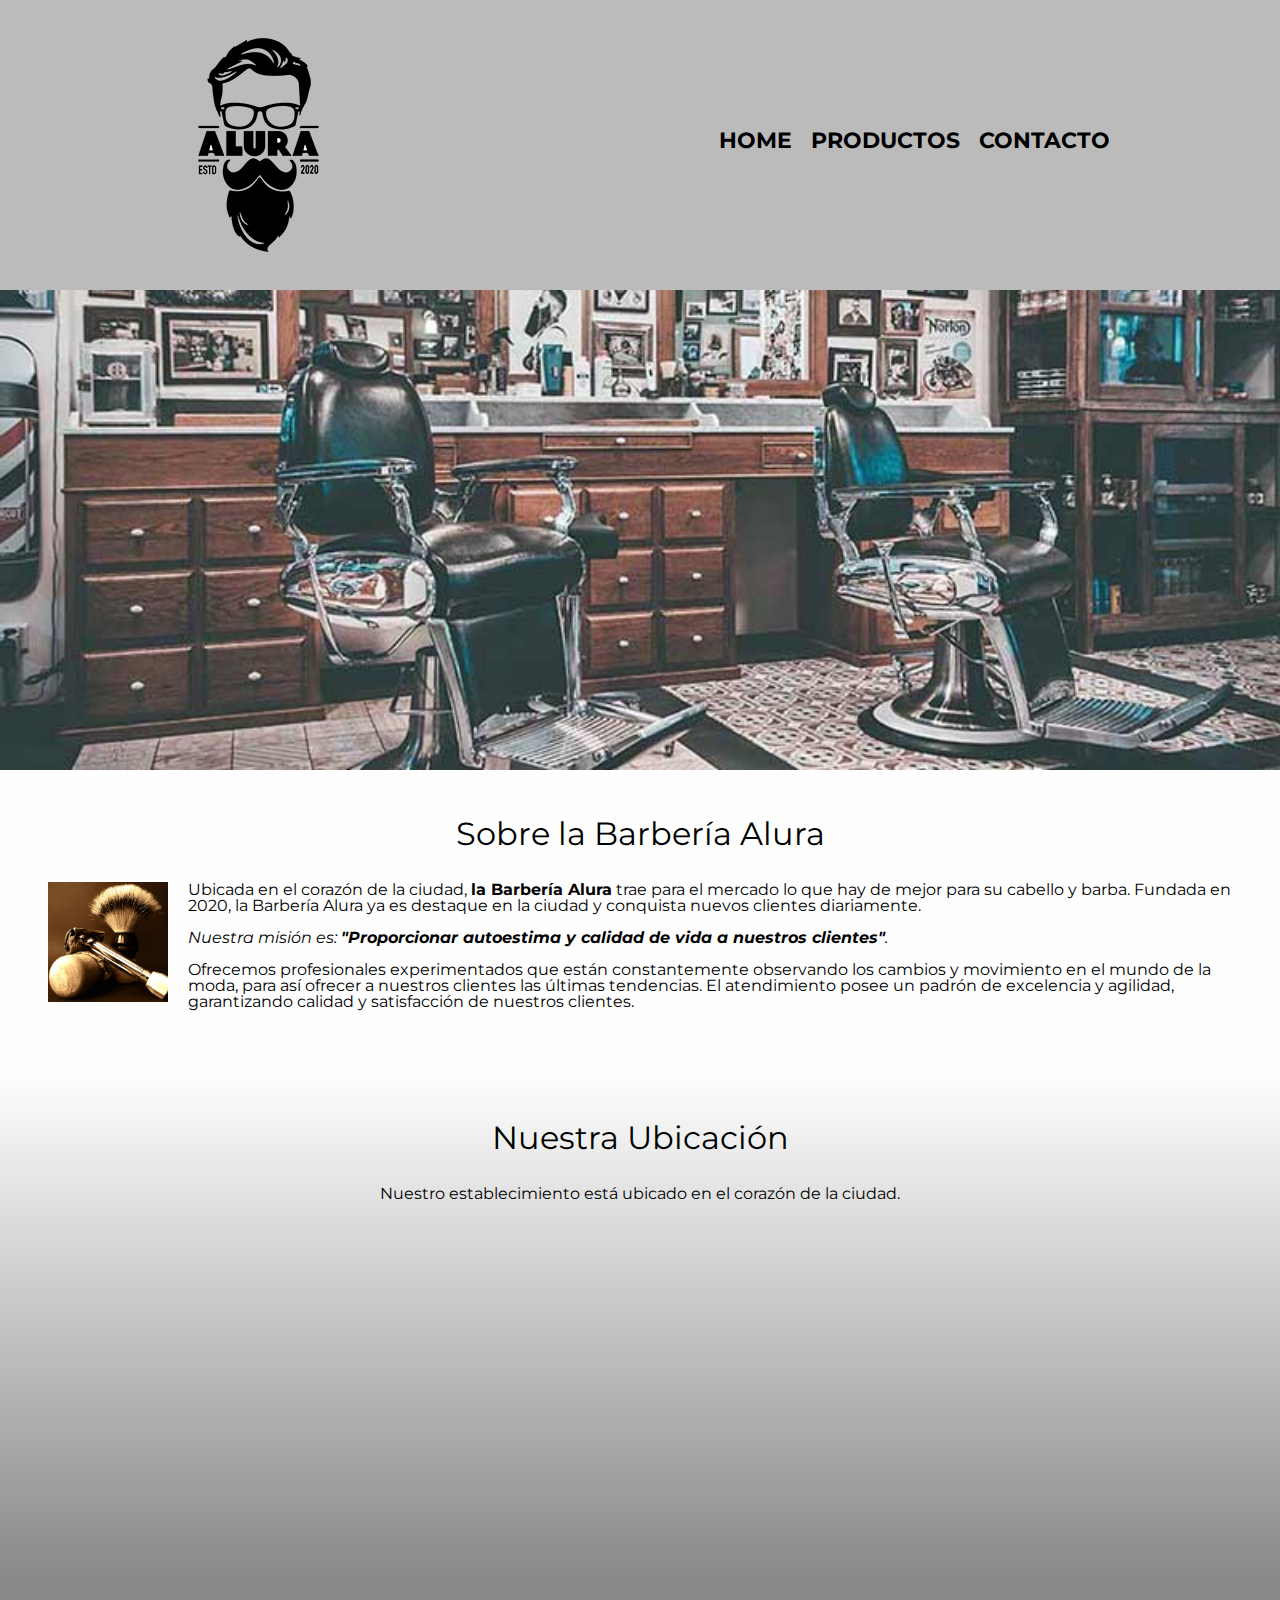
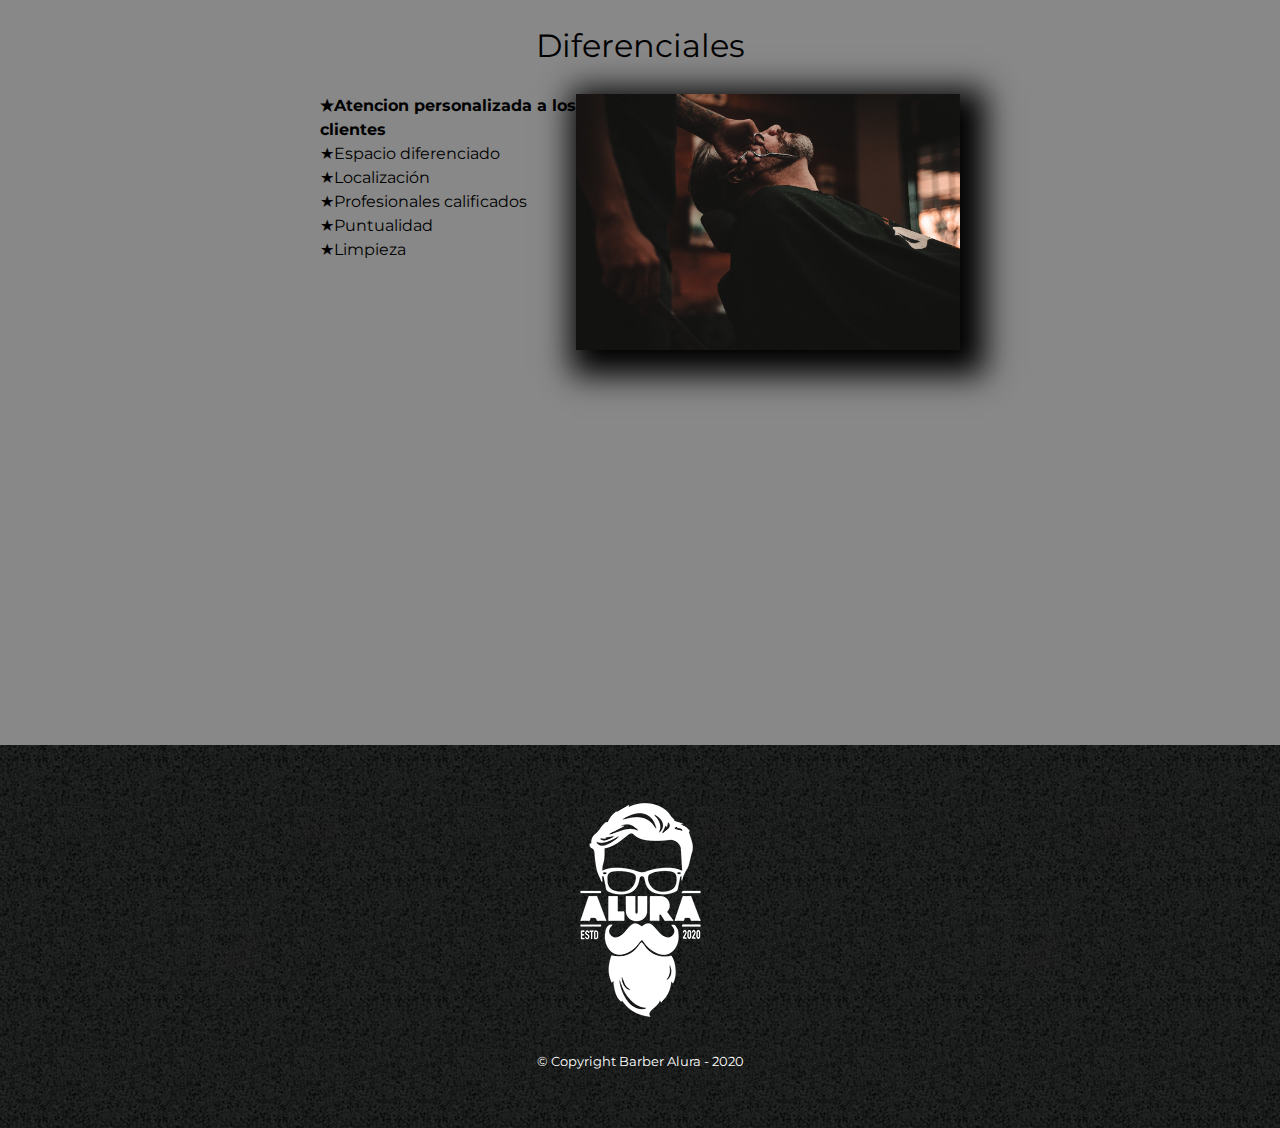
<file: index.html>
<!-- Indicador de la versión de html enviada al navegador -->
<DOCTYPE html>

<!-- Bloque de contenido con identación (e indicador de idioma del texto incluido en la página) -->
<html lang="'es">

    <!-- Bloque de cabeza (etiquetas informativas ) -->
    <head>

        <!-- Indicador de diccionario a utilizar -->
        <meta charset="UTF-8">

        <!-- Adaptarse a la longitud del dispositivo -->
        <meta name="viewport" content="width=device-width">

        <!-- título de la pestaña del navegador -->
        <title>Barbería Alura</title>

        <!-- Si una propiedad se repite en varios párrafos, conviene definirla como indicador  -->
        <!-- <style>
            p{
                text-align: center;
            }
        </style> -->
        <link rel="stylesheet" href="reset.css">
        <!-- o crear un archivo de estilo aparte -->
        <link rel="stylesheet" href="style.css">
        <!-- Usar estilo de fuente externo (Montserrat Light 300) -->
        <link href="https://fonts.googleapis.com/css2?family=Montserrat:wght@300&display=swap" rel="stylesheet"> 

    </head>

    <!-- Bloque de cuerpo (contenido) -->
    <body>
        <!-- ENCABEZADO PRINCIPAL -->
        <header>
            <div class="caja">
                <h1><img src="imagenes/logo.png" alt="Logo de la Barbería Alura"></h1>
                <nav>
                    <ul>
                        <!-- Lista de enlaces de las páginas relacionadas -->
                        <li><a href="index.html">Home</a></li>
                        <li><a href="productos.html">Productos</a></li>
                        <li><a href="contacto.html">Contacto</a></li>
                    </ul>
                </nav>
            </div>
        </header>


        <!-- Agregar una imagen -->
        <img class="banner" src="banner/banner.jpg">

        <main>     
            <!-- DIVIDIR SECCIONES  USANDO <div> o <section>-->
            <section class="principal">
                    <!-- Marcado de encabezados <h> y párrafos <p> para que se organice el texto en el archivo .html -->
                <h2 class="titulo-principal">Sobre la Barbería Alura</h2>

                <img class="utensilios" src="imagenes/utensilios.jpg" alt="Utensilios de un barbero">
                
                <!-- Colocación de negritas: <strong>text</strong> -->
                <p>Ubicada en el corazón de la ciudad, <strong>la Barbería Alura</strong> trae para el mercado lo que hay de mejor para su cabello y barba. Fundada en 2020, la Barbería Alura ya es destaque en la ciudad y conquista nuevos clientes diariamente.</p>

                <!-- Colocación de cursiva:  <em>text</em> -->
                <p id="mision"><em>Nuestra misión es: <strong>"Proporcionar autoestima y calidad de vida a nuestros clientes"</strong>.</em></p>

                <p>Ofrecemos profesionales experimentados que están constantemente observando los cambios y movimiento en el mundo de la moda, para así ofrecer a nuestros clientes las últimas tendencias. El atendimiento posee un padrón de excelencia y agilidad, garantizando calidad y satisfacción de nuestros clientes.</p>
            </section>

            <section class="mapa">
                <h3 class="titulo-principal">Nuestra Ubicación</h3>
                <p>Nuestro establecimiento está ubicado en el corazón de la ciudad.</p>
                <!-- insertar mapa en una ventana de contenido gráfico externo -->
                <div class="mapa-contenido">
                    <iframe src="https://www.google.com/maps/embed?pb=!1m14!1m8!1m3!1d23897.54629939472!2d-46.64218039114403!3d-23.586950830257116!3m2!1i1024!2i768!4f13.1!3m3!1m2!1s0x94ce5bd9bb943bf5%3A0x6f642995c970f0fe!2scaelum%20alura!5e0!3m2!1ses-419!2smx!4v1706141670137!5m2!1ses-419!2smx" width="100%" height="300" style="border:0;" allowfullscreen="" loading="lazy" referrerpolicy="no-referrer-when-downgrade"></iframe>
                </div>
            </section>

                       
            <section class="diferenciales">
                <!-- NUEVA SECCIÓN -->
                <h3 class="titulo-principal">Diferenciales</h3>
                
                <div class="contenido-diferenciales">              
                    <!-- Lista ordenada -->
                    <ul class="lista-diferenciales">
                        <!-- Colocamos en clase para no tener que crear un identificador por elemento de la lista -->
                        <li class="items">Atencion personalizada a los clientes</li>
                        <li class="items">Espacio diferenciado</li>
                        <li class="items">Localización</li>
                        <li class="items">Profesionales calificados</li>
                        <li class="items">Puntualidad</li>
                        <li class="items">Limpieza</li>
                    <!-- Agregar imagen  en línea-->
                    </ul><img src="diferenciales/diferenciales.jpg" class="imagen-diferenciales">
                </div>

                <div class="video">
                    <!-- Insertar video de youtube -->
                    <iframe width="100%" height="315" src="https://www.youtube.com/embed/wcVVXUV0YUY?si=egKid9wbJYjYzPvL" title="YouTube video player" frameborder="0" allow="accelerometer; autoplay; clipboard-write; encrypted-media; gyroscope; picture-in-picture; web-share" allowfullscreen></iframe>
                </div>
            </section>

        </main>
        
        <!-- Pie de página -->
        <footer>
            <img src="imagenes/logo-blanco.png">
            <p class="copyright">&copy Copyright Barber Alura - 2020</p>
        </footer>
        
    </body>

</html>
</file>
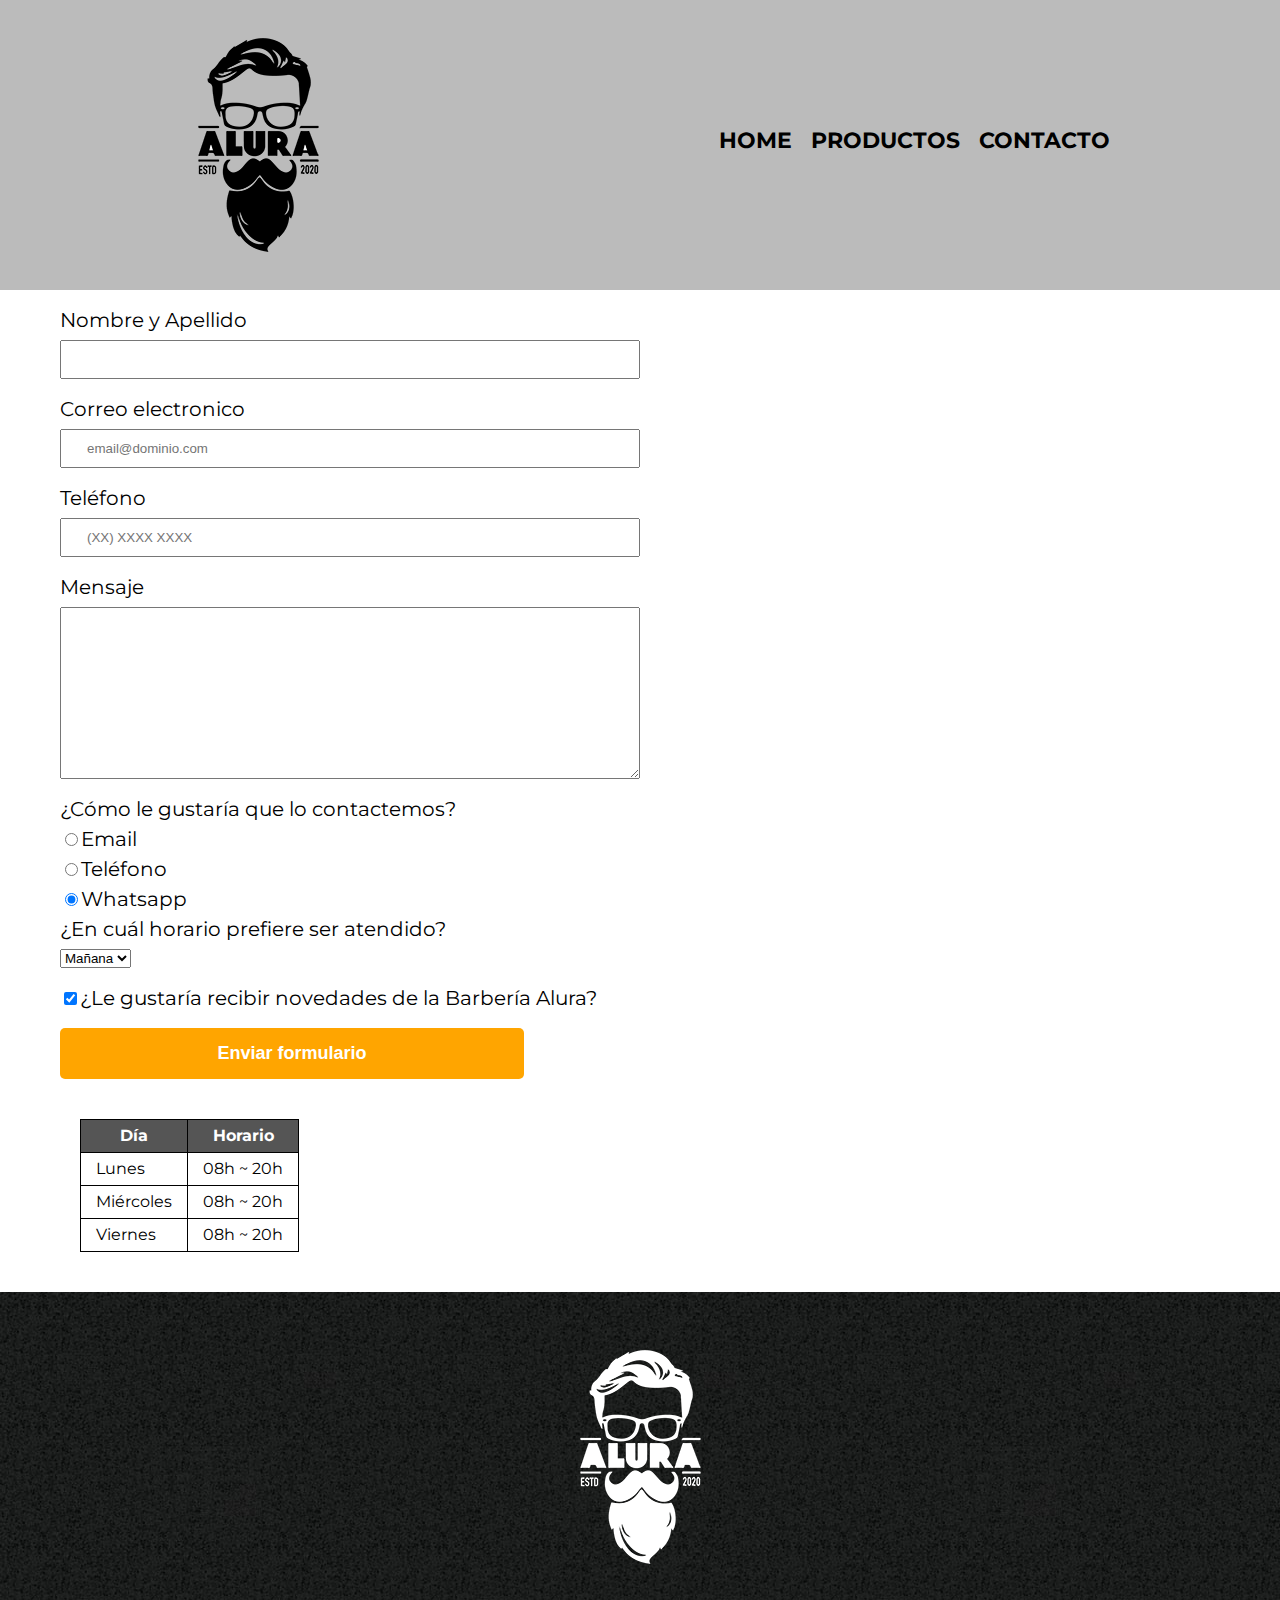
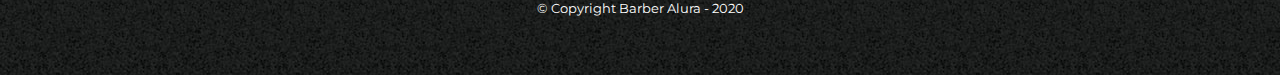
<file: contacto.html>
<html>
    <head>
        <meta charset="UTF-8">
        <!-- Adaptarse a la longitud del dispositivo -->
        <meta name="viewport" content="width=device-width">
        <title>Contacto - Barbería Alura</title>
        <!-- Agregando archivo reset.css para que el estilo creado no se vea influenciado por el estilo del navegador -->
        <link rel="stylesheet" href="reset.css">
        <link rel="stylesheet" href="style.css">
        <!-- Usar estilo de fuente externo (Montserrat Light 300) -->
        <link href="https://fonts.googleapis.com/css2?family=Montserrat:wght@300&display=swap" rel="stylesheet"> 
    </head>

    <body>
        <header>
            <div class="caja">
                <h1><img src="imagenes/logo.png" alt="Logo de la Barbería Alura"></h1>
                <nav>
                    <ul>
                        <!-- Lista de enlaces de las páginas relacionadas -->
                        <li><a href="index.html">Home</a></li>
                        <li><a href="productos.html">Productos</a></li>
                        <li><a href="contacto.html">Contacto</a></li>
                    </ul>
                </nav>
            </div>
        </header>

        <main>
            <!-- Etiqueta de formularios -->
            <form>
                <!-- Colocar etiqueta relacionada por la id de la caja de texto -->
                <label for="nombreapellido">Nombre y Apellido</label>
                <!-- Caja de texto para entrada de datos de usuarios -->
                
                <!-- Colocamos los types correspondiente para visualización en celular !!-->
                <!-- Indicamos campo obligatorio agregando "required" al final -->
                <input type="text" id="nombreapellido" class="input-padron" required>

                <!-- Colocamos un ejemplo de dato usando un placeholder!! -->
                <label for="correoelectronico">Correo electronico</label>
                <input type="email" id="correoelectronico" class="input-padron" required placeholder="email@dominio.com">

                <label for="telefono">Teléfono</label>
                <input type="tel" id="telefono" class="input-padron" required placeholder="(XX) XXXX XXXX">

                
                <!-- INPUTS COMPLEJOS -->
                
                <!-- Caja de texto dinámica (tamaño) -->
                <label for="mensaje">Mensaje</label>
                <textarea cols="70" rows="10" id="mensaje" class="input-padron" required></textarea>

                <!-- Selección de forma de contacto -->
                <!-- Usamos fieldset para indicar que son elementos del mismo grupo -->
                <!-- También funcionaría con div!! -->
                <fieldset>
                    <legend>¿Cómo le gustaría que lo contactemos?</legend>
                    <!-- Boton de seleccion múltiple --> 
                    <!-- (COLOCAMOS NAME PARA SELECCIONAR ENTRE OPCIONES)  -->
                    <!-- COLOCAMOS EL BOTON ANTES DE LA ETIQUETA (TEXTO MOSTRADO PARA QUE APAREZCA ANTES DE ESTE) -->
                    <label for="radio-email"><input type="radio" name="contacto" value="email" id="radio-email">Email</label>
                   
                    <label for="radio-telefono"><input type="radio"  name="contacto" value="telfono" id="radio-telefono">Teléfono</label>
                    <!-- Colocamos "checked" para seleccionarla por defecto -->
                    <label for="radio-whatsapp"><input type="radio"  name="contacto" value="whatsapp" id="radio-whatsapp" checked>Whatsapp</label>
                    
                </fieldset>

                
                <!-- Lista desplegable -->
                <fieldset>
                    <legend>¿En cuál horario prefiere ser atendido?</legend>
                    <select>
                        <!-- Opciones de la lista -->
                        <option>Mañana</option>
                        <option>Tarde</option>
                        <option>Noche</option>
                    </select>
                </fieldset>


                <!-- Check box (Caja seleccionadora de una opción única) -->
                <!-- Colocamos "checked" para seleccionarla por defecto -->
                <label class="checkbox"><input type="checkbox" checked>¿Le gustaría recibir novedades de la Barbería Alura?</label>

                <!-- Boton de envío de formulario -->
                <input type="submit" value="Enviar formulario" class="enviar">

            </form>

            <!-- Tabla de horario-->
            <table>
                <thead>
                    <!-- fila 1 (ENCABEZADO) -->
                    <tr>
                        <!-- columnas deencabezado -->
                        <th>Día</th>
                        <th>Horario</th>
                    </tr>
                </thead>
                
                <tbody>
                    <!-- fila 2 -->
                    <tr>
                        <!-- columnas -->
                        <td>Lunes</td>
                        <td>08h ~ 20h</td>
                    </tr>
                    <!-- fila 3 -->
                    <tr>
                        <!-- columnas -->
                        <td>Miércoles</td>
                        <td>08h ~ 20h</td>
                    </tr>
                    <!-- fila 4 -->
                    <tr>
                        <!-- columnas -->
                        <td>Viernes</td>
                        <td>08h ~ 20h</td>
                    </tr>
                </tbody>
            </table>
        
        
        
        </main>
        
        <footer>
            <img src="imagenes/logo-blanco.png" alt="Logo de la Barbería Alura">
            <p class="copyright">&copy Copyright Barber Alura - 2020</p>
        </footer>
    </body>
</html>
</file>
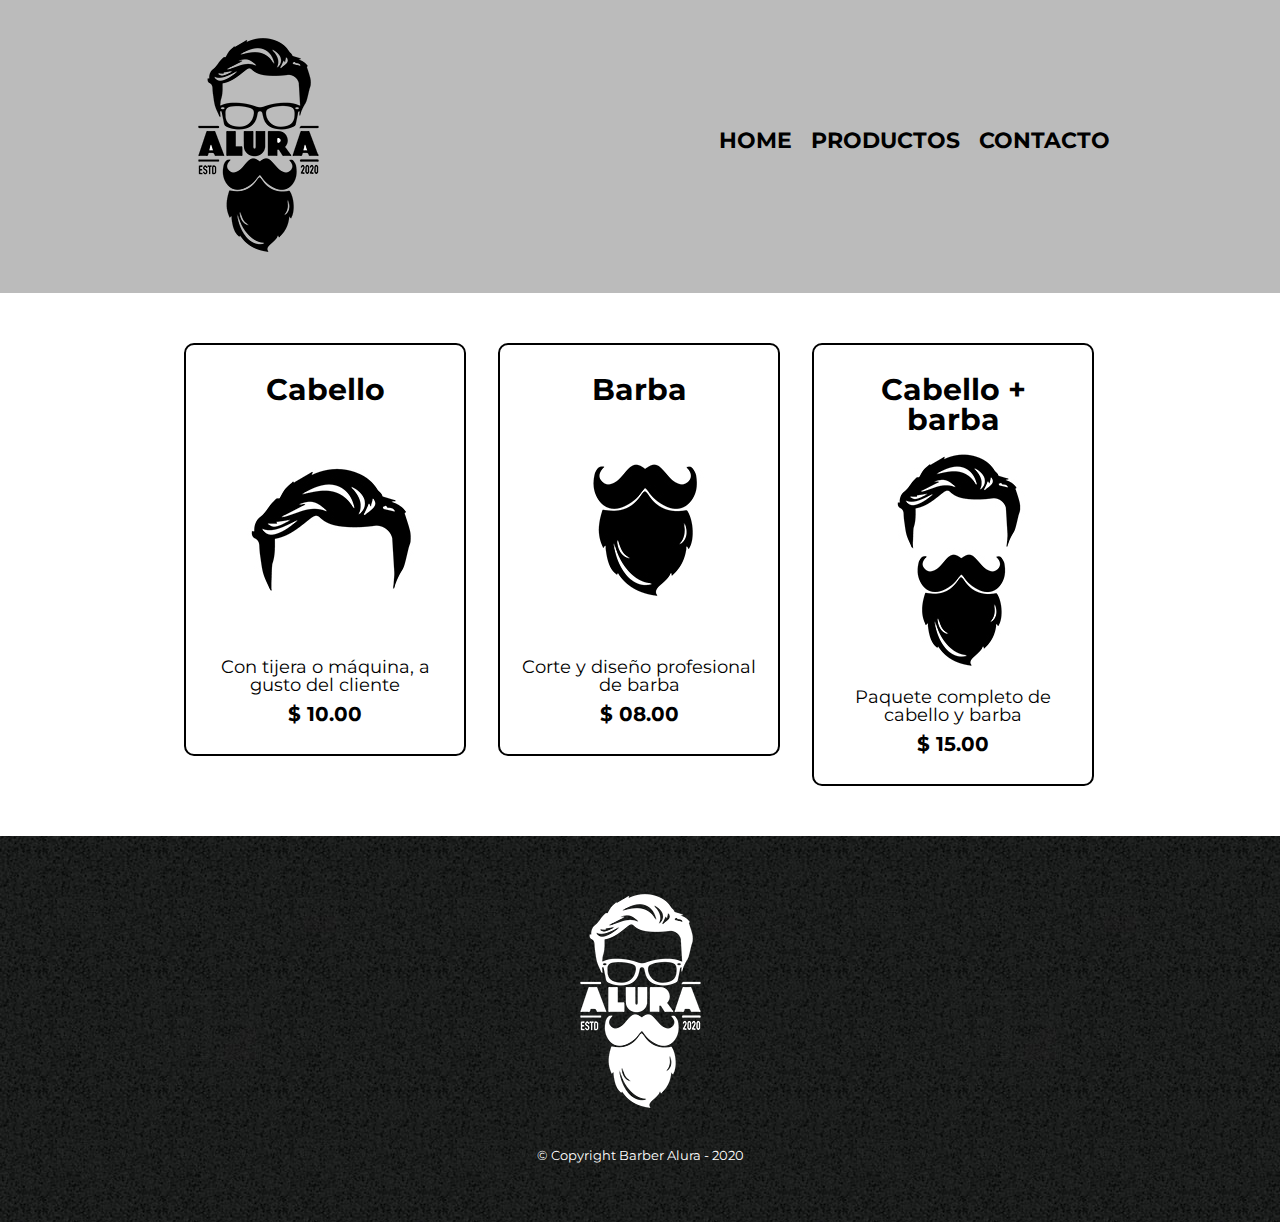
<file: productos.html>
<!DOCTYPE html>

<html>
    <head>
        <meta charset="UTF-8">
        <!-- Adaptarse a la longitud del dispositivo -->
        <meta name="viewport" content="width=device-width">
        <title>Productos - Barbería Alura</title>
        <!-- Agregando archivo reset.css para que el estilo creado no se vea influenciado por el estilo del navegador -->
        <link rel="stylesheet" href="reset.css">
        <link rel="stylesheet" href="style.css">
        <!-- Usar estilo de fuente externo (Montserrat Light 300) -->
        <link href="https://fonts.googleapis.com/css2?family=Montserrat:wght@300&display=swap" rel="stylesheet"> 
    </head>

    <body>
        <header>
            <div class="caja">
                <h1><img src="imagenes/logo.png"></h1>
                <nav>
                    <ul>
                        <!-- Lista de enlaces de las páginas relacionadas -->
                        <li><a href="index.html">Home</a></li>
                        <li><a href="productos.html">Productos</a></li>
                        <li><a href="contacto.html">Contacto</a></li>
                    </ul>
                </nav>
            </div>
        </header>

        <!-- Colocar etiqueta main para dejar el código más legible -->
        <main>
            <!--  Usamos una lista para darles formatos similares y ordenarlos en la página-->
            <ul class="productos">
                <li>
                    <h2>Cabello</h2>
                    <img class="estilos-cabello" src="imagenes/cabello.jpg">
                    <p class="producto-descripcion">Con tijera o máquina, a gusto del cliente</p>
                    <p class="producto-precio">$ 10.00</p>
                    
                </li>

                <li>
                    <h2>Barba</h2>
                    <img class="estilos-cabello"src="imagenes/barba.jpg">
                    <p class="producto-descripcion">Corte y diseño profesional de barba</p>
                    <p class="producto-precio">$ 08.00</p>
                </li>

                <li>
                    <h2>Cabello + barba</h2>
                    <img class="estilos-cabello" src="imagenes/cabello+barba.jpg">
                    <p class="producto-descripcion">Paquete completo de cabello y barba</p>
                    <p class="producto-precio">$ 15.00</p>
                </li>
            </ul>
        </main>

        <footer>
            <img src="imagenes/logo-blanco.png">
            <p class="copyright">&copy Copyright Barber Alura - 2020</p>
        </footer>
    </body>
</html>
</file>
<file: style.css>
body{
    font-family: 'Montserrat', sans-serif;
}

header{
    background-color: #BBBBBB ;
    padding: 20px;
}

/* Ordenando lista horizontalmente */
/* ul{
    display: inline;
} */

.caja{
    /* Tamaño usual de pantallas se 1080px!! */
    width: 940px;
    position: relative;
    /* Alineación EXTERNA al elemento 0 inf-sup y automátco izq-der(posiciona a la mitad dentro de los bordes de la width pedida) */
    margin: 0 auto;
}

/* Posicionamiento del navegador */
nav{
    position: absolute;
    top: 110px;
    right: 0px;
}
/*Navegador de lista (Para html5+) */
nav li{
    display: inline;
}

/* Formato de los botones */
nav a{
    text-transform: uppercase;
    color: #000000;
    font-weight: bold;
    font-size: 22px;
    /* Desactivar el subrayado de links por default */
    text-decoration: none;
    /* Separando botones (der arriba abajo izq) */
    margin: 0 0 0 15px;
}

/* Capturar movimiento del Mouse */
nav a:hover{
    color: #c78c19;
    text-decoration: underline;
}

/* Centrado de la lista de productos */
.productos{
    width: 940px;
    margin: 0 auto;
    /* Separando de la parte superior */
    padding: 50px;
    /* width: auto; */
}

/* Formato a la lista de productos */
.productos li{
    display: inline-block;
    text-align: center;
    /* Separando el espacio en tres (para alinear los tres productos)*/
    width: 30%;
    vertical-align: top;
    
    
    /* Colocamos color para verificar caracteristicas (longitud y posicionamiento) */
    /* background: #CCCCCC; */
    /* Espacio entre elementos de la lista */
    margin: 0 1.5%;
    /* Colocación interna de los elementos (!!!! AUMENTA EL TAMAÑO DE LOS ELEMENTOS!!!! */
    padding: 30px 20px;
    /* Colocando una caja en cada elemento para no subir los pixeles */
    box-sizing: border-box;

    /* Agregando borde externo editando cada característica */
    /* border-color: #000000;
    border-width: 2px;
    border-style: solid; */

    /* Agregando borde externo (simplificando a una sola línea) */
    border: 2px solid #000000;
    /* Configurando el redondeo de puntas empieza por superior-derecho en sentido horario (o un único radio) */
    /* Se pueden editar  agregando -top/bottom-left/right- */
    border-radius: 10px;
}

/* Color del borde al posicionar mouse sobre cada producto*/
.productos li:hover{
    border-color: #c78c19;
}

/* Color del borde al dar clic sobre cada producto */
.productos li:active{
    border-color: #088c19;
}


/* Formato del encabezado de la lista */
.productos h2{
    font-size: 30px;
    font-weight: bold;
}

/* Cambiando tamaño del encabezado (nombre del producto) al dar clic*/
.productos li:hover h2{
    font-size: 33px;
}

/* Formato a la descripción del producto */
.producto-descripcion{
    font-size: 18px;
}

/* Formato al precio del producto */
.producto-precio{
    font-size: 20px;
    font-weight: bold;
    margin-top: 10px;
}

footer{
    text-align: center;
    /* Esta función repite la imagen las veces que sea necesarias para que ocupe todo el fondo de la página */
    background: url(imagenes/bg.jpg);
    padding: 40px;
}

.copyright{
    color: #FFFFFF;
    font-size: 13px;
    margin: 20px;
}

/* centralizar elementos del formulario | Se coloca en cada bloque para editar secciones de distintas formas*/
/* main{
    width: 940px;
    margin: 0 auto;

} */

form{
    /* text-align: center; */
    margin: 20px 60px;
}
/* Ordenar verticalmente los elementos del formulario y aplicar mismo formato a párrafo*/
form label,form legend{
    display: block;
    font-size: 20px;
    margin: 0 0 10px;
}

/* Asignar mismo estilo a dos elementos distintos (incluirlos separados por una coma) */
/* TEXTAREA permite seleccionar entradas de texto de más de una fila */
/* form input, form textarea{ */

.input-padron{
    display: block;
    margin: 0 0 20px;
    padding: 10px 25px;
    width: 50%;
}

/* Separamos la checkbox para no confundir con los botones de cntacot */
.checkbox{
    margin: 20px 0;
}


/* Formato de la pregunta ¿cómo quiere que lo contactemos? (asignada como párrafo) */
/* Puede cambiarse desde etiqueta del párrafo */
/* p{ 
    color: red;
} */
/* Al asignarse desde etiqueta del párrafo del formulario, este tiene una jeraquía mayor por lo que se respeta este elemeto */
/* form p{
    color: blue;
} */

.enviar{
    width: 40%;
    padding: 15px 0px;
    font-size: 18px;
    font-weight: bold;
    color: white;
    background: orange;
    border: none;
    border-radius: 5px;
    /* Retrasar el cambio de color por posicionamiento sobre botón (debemos indicar sobre que elementos del hover se aplica) */
    transition: 1s all;
    cursor: pointer;
}

.enviar:hover{
    background: darkorange;
    /* Aumentar 20% tamaño al colocar mouse sobre este*/
    transform: scale(1.2);
}

/* Formato de tabla */
table{
    margin: 40px 80px;

}

/* formato comentario */
thead{
    background: #555555;
    color: white;
    font-weight: bold;
}

/* líneas de la tabla */
td, th{
    border: 1px solid #000000;
    padding: 8px 15px;
}

/* ************* CSS para nuestra home **********************/

.banner{
    width: 100%;
}

/* Editando solo el hijo directo de main ( padre>hijo ) */
/* main > p{
    background: red;
} */

/* Editando hermanos (elementos del mismo nivel)*/
/* el primer párrafo después de la imagen */
/* img + p{
    background: yellow;
} */

/* Editando todos los elementos (párrafos) del mismo nivel después de img */
/* img ~p{
    background: green;
} */

/* Editando todos los párrafos de la sección principal salvo uno */
/* .principal p:not(#mission){
    background: orange;
} */


/* edición del bloque principal */
.principal{
    /* espaciado */
    padding: 3em;
    /* color de fondo */
    background: #FEFEFE;
    /* Centralizado */
    margin: 0 auto;
}

.titulo-principal{
    text-align: center;
    /* Tamaño del doble del padrón de la página (fuente default del navegador) */
    font-size: 2em;
    margin:0 0 1em;
    /* la imagen de la barbería  solo aplica para el primer texto (antes de diferenciales) */
    clear: left;
    /* Opacidad en títulos
    color: rgba(218,0,0,3); */

    /* Sombra al texto */
    /* text-shadow: 2px 2px 10px red; */
}

/* Usando una pseudoclase para alterar la primera letra del título de cada sección */
/* .titulo-principal::first-letter{
    font-weight: bold;
} */

/* Agregando elementos textuales antes del contenido del título en cada sección */
/* .titulo-principal:before{
    content: "[";
} */

/* Agregando elementos textuales después del contenido del título en cada sección */
/* .titulo-principal:after{
    content: "]";
} */

/* Usando uns pseudoclase para alterar la primera línea de un párrafo */
/* p::first-line{
    font-style: italic;
} */

.principal p{
    margin: 0 0 1em;
}

.principal strong{
    font-weight:bold;
}

.principal em{
    font-style: italic;
}

.utensilios{
    width: 120px;
    /* Posicionamiento de imagen (izq) ajustada al texto (der)*/
    float: left;
    /* Colocando margen externo para separar imagen-texto sup-der-inf-izq */
    margin: 0 20px 20px 0;
}

/* Bloque del mapa */
.mapa{
    padding: 3em 0;
    /* Color de fondo con degradado */
    /* background: linear-gradient(45deg, orange 50%,blue); */
    /* background: radial-gradient(orange 50%,blue, red, black); */
    background: linear-gradient(#FEFEFE, #888888);
}

.mapa p{
    margin: 0 0 2em;
    text-align: center;
}

.mapa-contenido{
    /* Centralizar mapa */
    width: 940px;
    margin: 0 auto;
}

/* Bloque diferenciales */
.diferenciales{
    padding: 3em 0;
    background: #888888;

}

.contenido-diferenciales{
    width: 640px;
    margin: 0 auto;
}

.lista-diferenciales{
    width: 40%;
    /* ajuste horizontal */
    display: inline-block;
    /* Colocar el texto hasta arriba */
    vertical-align: top;
}

.items{
    /* Espaciar texto */
    line-height: 1.5;
}

.items::before{
    content: "★";
}

/* Editamos el primer item tiene una pseudo-clase para tener propiedades especiales en alguno de los elementos de una clase  : first-child, last-child o nth-child(2n o #)*/
.items:first-child{
    font-weight: bold;
}

.imagen-diferenciales{
    width: 60%;
    transition: 400ms;
    /* Sombras horizontal, vertical,(difuminación),(expansión), color  */
    /* !! Pueden agregarse más sombras separando parámetros por una coma */
    box-shadow: 10px 10px 30px 15px #000000;

    /* Sombra interna */
    /* box-shadow: inset 0 0 5px black; */
}
.imagen-diferenciales:hover{
    opacity: 0.3;
}

.video{
    width: 560px;
    margin: 1em auto;
}


/* CASO ABRIR EN DISPOSITIVOS MÓVILES (página responsiva) */
@media screen and (max-width:480px){
    h1{
        text-align: center;
    }

    nav{
        position: static;
    }

    .caja, .principal, .mapa-contenido, .contenido-diferenciales, .video, .productos{
        width: auto;
    }

    /* Formato a la lista de productos */
    .productos li{
        display: block;
        width: auto;   
        /* Colocamos color para verificar caracteristicas (longitud y posicionamiento) */
        /* background: #CCCCCC; */
        /* Espacio entre elementos de la lista */
        margin: 1.5% 1.5%;    /* Colocación interna de los elementos (!!!! AUMENTA EL TAMAÑO DE LOS ELEMENTOS!!!! */
        padding: 30px 50px;
    }

    .estilos-cabello{
        width: 150px;
        align-items: center;
    }

    .lista-diferenciales, .imagen-diferenciales{
        width: 100%;
    }

    .enviar{
        width: 100%;
    }
    
    .input-padron{
        width: 90%;
    }

}
</file>
